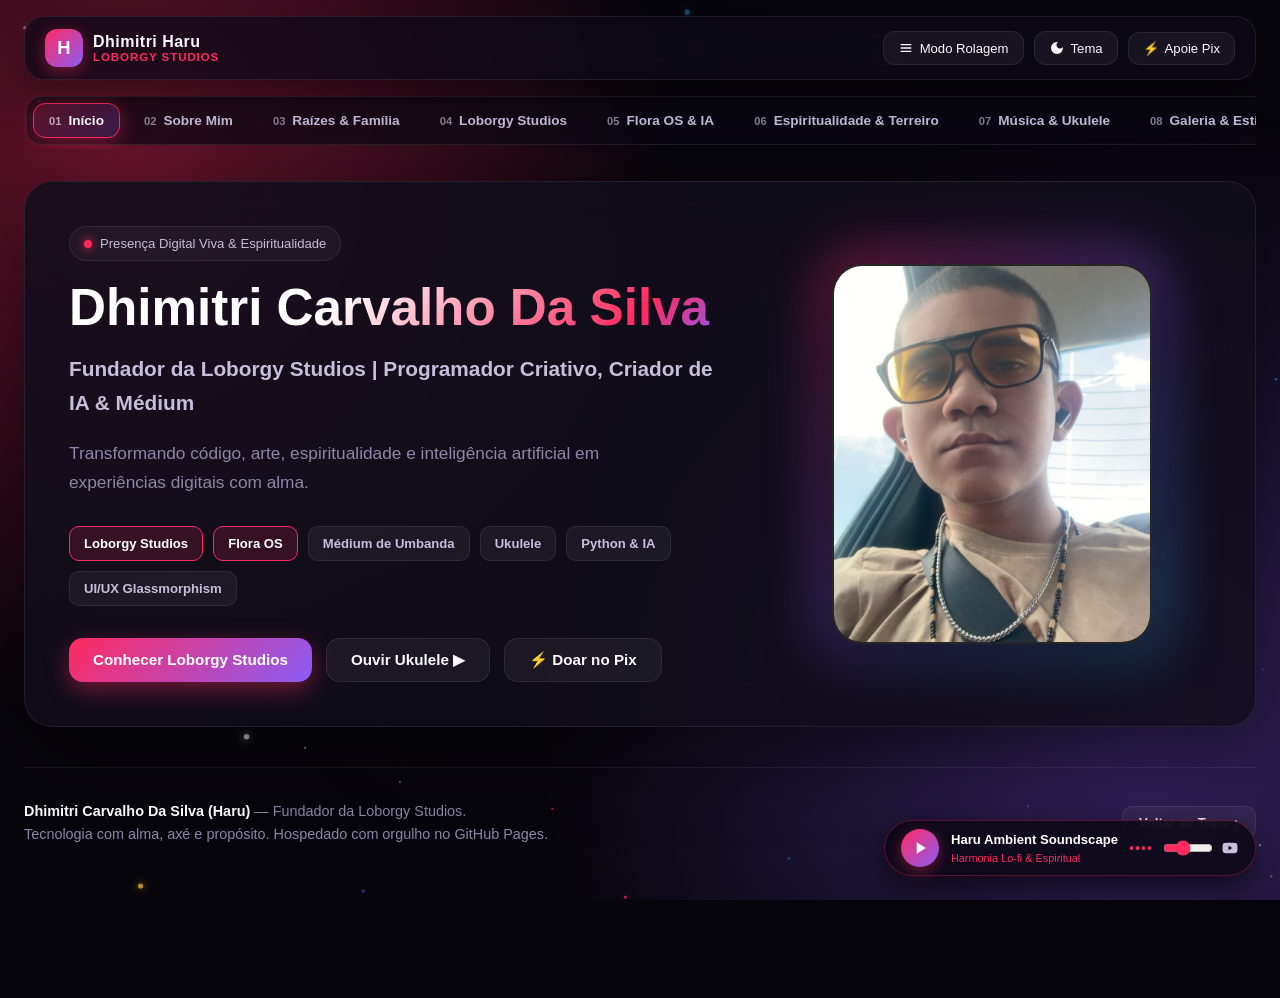
<file: index.html>
<!DOCTYPE html>
<html lang="pt-BR">
<head>
  <meta charset="UTF-8" />
  <meta name="viewport" content="width=device-width, initial-scale=1.0, viewport-fit=cover" />
  <title>Dhimitri Carvalho Da Silva (Haru) | Loborgy Studios & Portfólio</title>
  <meta name="description" content="Portfólio oficial de Dhimitri Carvalho Da Silva (Haru / Dhimitri002): Fundador da Loborgy Studios, criador do Flora OS, programador criativo, médium de Umbanda e músico de ukulele." />
  
  <!-- Open Graph / Redes Sociais -->
  <meta property="og:title" content="Dhimitri Carvalho Da Silva (Haru) | Loborgy Studios" />
  <meta property="og:description" content="Ecossistema autoral unindo código, inteligência artificial, mediunidade, música e ancestralidade." />
  <meta property="og:type" content="website" />
  <meta property="og:image" content="perfil/AD76CB4E-C351-42B3-9CD5-72861AC681C4.jpg" />
  <meta property="og:url" content="https://dhimitri002.github.io/Portifolio" />
  <meta name="twitter:card" content="summary_large_image" />
  <meta name="theme-color" content="#07050c" />
  
  <link rel="icon" type="image/png" href="images/app.svg" />
  
  <!-- Estilos -->
  <link rel="stylesheet" href="css/main.css" />
  <link rel="stylesheet" href="css/themes.css" />
  <link rel="stylesheet" href="css/animations.css" />
  <link rel="stylesheet" href="css/responsive.css" />
</head>
<body class="theme-ruby mode-tabs" data-theme="ruby">
  <!-- Canvas de Fundo com Partículas Cósmicas Interativas -->
  <canvas id="cosmicCanvas"></canvas>
  <div class="ambient-gradient-mesh" aria-hidden="true"></div>

  <div class="page-shell">
    <!-- Topbar com Identidade, Modo de Visualização e Alternador de Tema -->
    <header class="topbar" id="topbar" aria-label="Navegação Superior">
      <div class="brand-panel">
        <button class="brand-logo" id="brandLogoBtn" aria-label="Voltar ao início">
          <span class="brand-mark">H</span>
          <div class="brand-info">
            <span class="brand-name">Dhimitri Haru</span>
            <span class="brand-sub">Loborgy Studios</span>
          </div>
        </button>
      </div>

      <div class="topbar-actions">
        <button class="action-pill-btn" id="viewModeToggle" title="Alternar entre Modo Abas Rápidas e Modo Página Contínua">
          <svg viewBox="0 0 24 24" width="16" height="16"><path fill="currentColor" d="M4 6h16v2H4V6zm0 5h16v2H4v-2zm0 5h16v2H4v-2z"/></svg>
          <span>Modo Rolagem</span>
        </button>

        <button class="action-pill-btn" id="themeToggle" title="Alternar Tema de Cores (Ruby / Esmeralda / Anime)">
          <svg viewBox="0 0 24 24" width="16" height="16"><path fill="currentColor" d="M12 3a9 9 0 109 9c0-.46-.04-.92-.1-1.36a5.389 5.389 0 01-4.4 2.26 5.403 5.403 0 01-3.14-9.8c-.44-.06-.9-.1-1.36-.1z"/></svg>
          <span>Tema</span>
        </button>

        <button class="action-pill-btn" id="headerPixBtn" onclick="activateTab('contact')" title="Apoiar com Pix">
          <span style="color: var(--primary)">⚡</span>
          <span>Apoie Pix</span>
        </button>
      </div>
    </header>

    <!-- Barra de 10 Abas de Navegação -->
    <nav class="tabs-navigation-wrapper" aria-label="Navegação em 10 Módulos">
      <ul class="tab-nav-list" id="tabNavList">
        <li><button class="tab-nav-btn active" data-tab="hero"><span class="tab-num">01</span> Início</button></li>
        <li><button class="tab-nav-btn" data-tab="bio"><span class="tab-num">02</span> Sobre Mim</button></li>
        <li><button class="tab-nav-btn" data-tab="family"><span class="tab-num">03</span> Raízes & Família</button></li>
        <li><button class="tab-nav-btn" data-tab="studio"><span class="tab-num">04</span> Loborgy Studios</button></li>
        <li><button class="tab-nav-btn" data-tab="flora"><span class="tab-num">05</span> Flora OS & IA</button></li>
        <li><button class="tab-nav-btn" data-tab="spirituality"><span class="tab-num">06</span> Espiritualidade & Terreiro</button></li>
        <li><button class="tab-nav-btn" data-tab="music"><span class="tab-num">07</span> Música & Ukulele</button></li>
        <li><button class="tab-nav-btn" data-tab="gallery"><span class="tab-num">08</span> Galeria & Estilo</button></li>
        <li><button class="tab-nav-btn" data-tab="projects"><span class="tab-num">09</span> Projetos Tech</button></li>
        <li><button class="tab-nav-btn" data-tab="contact"><span class="tab-num">10</span> Apoie & Contato</button></li>
      </ul>
    </nav>

    <!-- CONTEÚDO PRINCIPAL (10 SEÇÕES) -->
    <main id="mainContent">

      <!-- 01. INÍCIO (HERO) -->
      <section class="tab-section" id="hero">
        <div class="hero-grid">
          <div class="hero-copy">
            <div class="eyebrow-box">
              <span class="pulsing-dot"></span>
              <span>Presença Digital Viva & Espiritualidade</span>
            </div>
            <h1 class="hero-title" id="heroName">Dhimitri Carvalho Da Silva</h1>
            <h2 class="hero-role" id="heroRole">Fundador da Loborgy Studios | Programador Criativo, Criador de IA & Médium</h2>
            <p class="hero-text" id="heroTagline">Transformando código, arte, espiritualidade e inteligência artificial em experiências digitais com alma.</p>

            <div class="hero-badges-wrap">
              <span class="tech-badge highlight">Loborgy Studios</span>
              <span class="tech-badge highlight">Flora OS</span>
              <span class="tech-badge">Médium de Umbanda</span>
              <span class="tech-badge">Ukulele</span>
              <span class="tech-badge">Python & IA</span>
              <span class="tech-badge">UI/UX Glassmorphism</span>
            </div>

            <div class="hero-ctas">
              <button class="button button-primary" onclick="activateTab('studio')">Conhecer Loborgy Studios</button>
              <button class="button button-ghost" onclick="activateTab('music')">Ouvir Ukulele ▶</button>
              <button class="button button-ghost" onclick="activateTab('contact')">⚡ Doar no Pix</button>
            </div>
          </div>

          <div class="hero-visual">
            <div class="avatar-halo-wrap">
              <div class="avatar-card-inner">
                <img id="heroAvatarImg" src="perfil/AD76CB4E-C351-42B3-9CD5-72861AC681C4.jpg" alt="Dhimitri Carvalho Da Silva com óculos aviador e guias sagradas" />
              </div>
              <div class="avatar-floating-badge">
                <div class="stat-item">
                  <strong>7+</strong>
                  <span>Anos Código</span>
                </div>
                <div class="stat-item">
                  <strong>Loborgy</strong>
                  <span>Estúdio Solo</span>
                </div>
                <div class="stat-item">
                  <strong>Axé</strong>
                  <span>Espiritual</span>
                </div>
              </div>
            </div>
          </div>
        </div>
      </section>

      <!-- 02. SOBRE MIM & BIOGRAFIA -->
      <section class="tab-section hidden-tab" id="bio">
        <div class="section-head">
          <span class="section-badge">02</span>
          <h2 class="section-title">Sobre Mim</h2>
        </div>
        <p class="section-subtitle">A união entre lógica, sensibilidade, arte e independência pessoal.</p>

        <div class="bio-layout">
          <div class="bio-content">
            <div id="bioParagraphs"></div>

            <div class="status-callout-card">
              <h4>Independência & Foco no Futuro</h4>
              <p id="relationshipBadge">Solteiro e focado 100% no meu crescimento, na minha arte e na minha empresa.</p>
            </div>
          </div>

          <div class="bio-side-cards">
            <article class="info-box">
              <h3>Visão Criativa</h3>
              <p>Não construo apenas telas ou scripts; crio atmosferas que parecem respirar e contar histórias autênticas.</p>
            </article>
            <article class="info-box">
              <h3>Ética & Sensibilidade</h3>
              <p>A sabedoria do terreiro e a empatia humana guiam minhas escolhas técnicas e profissionais todos os dias.</p>
            </article>
            <article class="info-box">
              <h3>Ambiyção Inabalável</h3>
              <p>Construir a Loborgy Studios sozinho agora é apenas o primeiro degrau para o futuro que já estou materializando.</p>
            </article>
          </div>
        </div>
      </section>

      <!-- 03. RAÍZES & FAMÍLIA -->
      <section class="tab-section hidden-tab" id="family">
        <div class="section-head">
          <span class="section-badge">03</span>
          <h2 class="section-title">Raízes, Ancestralidade & Família</h2>
        </div>
        <p class="section-subtitle">A herança viva de criatividade, liderança cultural e maestria artesanal dos meus pais.</p>

        <div class="family-intro-banner">
          <p>Venho de uma família de artistas, realizadores e empreendedores com propósito. A literatura, o pensamento crítico e o cuidado artesanal correm nas minhas veias através de exemplos reais dentro da minha casa.</p>
        </div>

        <div class="family-cards-grid" id="familyCardsGrid"></div>
      </section>

      <!-- 04. LOBORGY STUDIOS -->
      <section class="tab-section hidden-tab" id="studio">
        <div class="section-head">
          <span class="section-badge">04</span>
          <h2 class="section-title">Loborgy Studios</h2>
        </div>
        <p class="section-subtitle">O estúdio independente fundado por Dhimitri Carvalho para forjar ecossistemas digitais com alma.</p>

        <div class="studio-manifesto">
          <h3>Um Estúdio Nascido da Vontade Pura de Criar</h3>
          <p class="studio-slogan-text">“Forjando Ecossistemas Digitais com Alma e Inteligência”</p>
          <p>A Loborgy Studios nasceu da certeza de que tecnologia e emoção podem coexistir. Estou construindo essa empresa sozinho, do zero, linha por linha, com o compromisso inabalável de crescer e liderar soluções inovadoras em IA, design sci-fi e automações de ponta.</p>
          <p>Aqui, cada produto é tratado como uma obra autoral, com identidade marcante e arquitetura robusta.</p>
        </div>

        <h3 style="color:#fff; margin-bottom: 20px; font-size: 1.3rem;">Pilares do Estúdio</h3>
        <div class="studio-pillars-grid" id="studioPillarsGrid"></div>
      </section>

      <!-- 05. FLORA OS & IA -->
      <section class="tab-section hidden-tab" id="flora">
        <div class="section-head">
          <span class="section-badge">05</span>
          <h2 class="section-title">Flora OS & Flora AI</h2>
        </div>
        <p class="section-subtitle">VTuber com inteligência viva, síntese de voz e interface futurista em desenvolvimento autoral.</p>

        <div class="flora-showcase-box">
          <div class="flora-info">
            <span class="flora-status-badge">Em Desenvolvimento Ativo</span>
            <h3>Flora: O Organismo Digital Vivo</h3>
            <p class="flora-desc" id="floraDescription">Flora é o projeto mais ambicioso da Loborgy Studios. Muito além de um simples chatbot, trata-se de uma entidade com personalidade generativa, síntese vocal com expressividade e uma interface de sistema operacional que transforma interações virtuais em experiências envolventes.</p>

            <div class="flora-highlights-box">
              <h4>Destaques de Arquitetura</h4>
              <ul id="floraHighlightsList"></ul>
            </div>

            <div style="margin-top: 24px; display: flex; gap: 12px; flex-wrap: wrap;">
              <a href="https://github.com/Dhimitri002/FloraAI" target="_blank" rel="noopener" class="button button-primary mini">Ver no GitHub ↗</a>
              <button class="button button-ghost mini" onclick="activateTab('studio')">Ver mais no estúdio</button>
            </div>
          </div>

          <div class="flora-visual-frame">
            <img src="images/pythonAI.jpeg" alt="Conceito Visual da Flora AI" />
          </div>
        </div>
      </section>

      <!-- 06. ESPIRITUALIDADE & TERREIRO -->
      <section class="tab-section hidden-tab" id="spirituality">
        <div class="section-head">
          <span class="section-badge">06</span>
          <h2 class="section-title">Espiritualidade, Terreiro & Ancestralidade</h2>
        </div>
        <p class="section-subtitle">A raiz que ancora minha alma, guia minha mediunidade e ilumina cada linha de código.</p>

        <div class="spirituality-layout">
          <div class="spirit-intro-card">
            <h3>A Força do Terreiro & da Mediunidade</h3>
            <p id="spiritualityIntro"></p>
            <p id="mediumshipDesc"></p>
            <p id="mediumshipAxe" style="font-weight: 600; color: var(--gold);"></p>
          </div>

          <h3 style="color:#fff; font-size: 1.3rem;">Princípios Espirituais na Vida e no Trabalho</h3>
          <div class="spirit-principles-grid" id="spiritualityPrinciples"></div>

          <h3 style="color:#fff; font-size: 1.3rem; margin-top: 10px;">Presença e Conexão Sagrada</h3>
          <div class="spirit-photos-grid" id="spiritualityPhotos"></div>
        </div>
      </section>

      <!-- 07. MÚSICA & UKULELE -->
      <section class="tab-section hidden-tab" id="music">
        <div class="section-head">
          <span class="section-badge">07</span>
          <h2 class="section-title">Música & Ukulele</h2>
        </div>
        <p class="section-subtitle">Harmonia, dedilhados e sensibilidade nas quatro cordas quando o código descansa.</p>

        <div class="music-intro-box">
          <p id="musicIntro"></p>
          <p id="musicPhilosophy" style="font-style: italic; color: #fff;"></p>
        </div>

        <h3 style="color:#fff; font-size: 1.3rem; margin-bottom: 20px;">Vídeos Gravados Tocando Ukulele</h3>
        <div class="ukulele-videos-grid" id="ukuleleVideosGrid"></div>
      </section>

      <!-- 08. GALERIA & ESTILO -->
      <section class="tab-section hidden-tab" id="gallery">
        <div class="section-head">
          <span class="section-badge">08</span>
          <h2 class="section-title">Galeria Pessoal & Estilo</h2>
        </div>
        <p class="section-subtitle">Registros reais de Haru: estilo com óculos aviador, guias espirituais e criações de UI.</p>

        <div class="gallery-controls">
          <button class="gallery-filter-btn active" data-cat="all">Todos</button>
          <button class="gallery-filter-btn" data-cat="Pessoal">Fotos Pessoais</button>
          <button class="gallery-filter-btn" data-cat="Espiritualidade">Espiritualidade</button>
          <button class="gallery-filter-btn" data-cat="Design & UI">Design & Interfaces</button>
        </div>

        <div class="gallery-grid" id="galleryGrid"></div>
      </section>

      <!-- 09. PROJETOS TECH -->
      <section class="tab-section hidden-tab" id="projects">
        <div class="section-head">
          <span class="section-badge">09</span>
          <h2 class="section-title">Projetos & Tecnologias</h2>
        </div>
        <p class="section-subtitle">Aplicações, bots inteligentes, protótipos de IA e designs autorais desenvolvidos por Dhimitri.</p>

        <div class="project-controls-bar">
          <input type="search" class="project-search-input" id="projectSearch" placeholder="Buscar por projeto, tecnologia ou tag..." aria-label="Buscar projetos" />
          <select class="project-status-select" id="projectStatusFilter" aria-label="Filtrar por status">
            <option value="all">Todos os Status</option>
            <option value="Concluído">Concluídos</option>
            <option value="Em andamento">Em andamento</option>
          </select>
        </div>

        <div class="projects-grid" id="projectsGrid"></div>

        <div style="margin-top: 50px;">
          <h3 style="color:#fff; font-size: 1.35rem; margin-bottom: 22px;">Nível de Habilidades Técnicas & Artísticas</h3>
          <div class="skills-grid" id="skillsGrid"></div>
        </div>
      </section>

      <!-- 10. APOIE COM PIX & CONTATO -->
      <section class="tab-section hidden-tab" id="contact">
        <div class="section-head">
          <span class="section-badge">10</span>
          <h2 class="section-title">Apoie com Pix & Conecte-se</h2>
        </div>
        <p class="section-subtitle">Fortaleça o crescimento independente da Loborgy Studios e envie uma mensagem diretamente para Dhimitri.</p>

        <div class="contact-layout">
          <div>
            <!-- Card Pix Destaque -->
            <div class="pix-highlight-card">
              <div class="pix-card-head">
                <span class="pix-badge">Chave Pix Oficial</span>
                <span style="font-size: 0.8rem; color: #fff;">Apoie o Dev</span>
              </div>
              <h3>Contribua com a Loborgy Studios</h3>
              <p>Se você valoriza meu trabalho, quer me dar uma força para adquirir novos equipamentos ou apoiar o desenvolvimento do Flora OS, qualquer contribuição via Pix é recebida com enorme gratidão e axé!</p>

              <div class="pix-key-box">
                <code id="pixKeyDisplay">dhimitricarvalho10@gmail.com</code>
                <button class="button button-primary mini" id="copyPixBtn">
                  <svg viewBox="0 0 24 24" width="16" height="16"><path fill="currentColor" d="M16 1H4c-1.1 0-2 .9-2 2v14h2V3h12V1zm3 4H8c-1.1 0-2 .9-2 2v14c0 1.1.9 2 2 2h11c1.1 0 2-.9 2-2V7c0-1.1-.9-2-2-2zm0 16H8V7h11v14z"/></svg>
                  <span>Copiar Chave Pix</span>
                </button>
              </div>

              <div class="pix-actions-row">
                <button class="button button-ghost mini" id="viewQrCodeBtn">
                  <span>Visualizar QR Code Pix</span>
                </button>
                <a href="mailto:dhimitricarvalho10@gmail.com?subject=Colabora%C3%A7%C3%A3o%20Loborgy%20Studios" class="button button-ghost mini">
                  <span>Enviar Comprovante / Parceria</span>
                </a>
              </div>
            </div>

            <!-- Redes Sociais -->
            <h4 style="color: #fff; margin-bottom: 14px; font-size: 1.1rem;">Canais Diretos</h4>
            <div class="socials-list" id="socialsList"></div>
          </div>

          <!-- Formulário de Contato -->
          <div class="contact-form-box">
            <h3>Enviar Mensagem</h3>
            <p>Quer conversar sobre IA, desenvolvimento, parcerias ou espiritualidade? Mande uma mensagem abaixo:</p>

            <form id="contactForm">
              <div class="form-group">
                <label for="nameInput">Seu Nome / Empresa</label>
                <input type="text" id="nameInput" required placeholder="Como podemos te chamar?" />
              </div>
              <div class="form-group">
                <label for="emailInput">Seu Email</label>
                <input type="email" id="emailInput" required placeholder="seuemail@exemplo.com" />
              </div>
              <div class="form-group">
                <label for="messageInput">Mensagem</label>
                <textarea id="messageInput" rows="5" required placeholder="Conte sobre sua ideia, proposta ou palavra de incentivo..."></textarea>
              </div>
              <button type="submit" class="button button-primary" style="width: 100%;">
                <span>Enviar Mensagem Agora</span>
                <span>↗</span>
              </button>
            </form>
          </div>
        </div>
      </section>

    </main>

    <!-- Rodapé -->
    <footer class="site-footer">
      <div class="footer-credits">
        <p><strong>Dhimitri Carvalho Da Silva (Haru)</strong> — Fundador da Loborgy Studios.</p>
        <p>Tecnologia com alma, axé e propósito. Hospedado com orgulho no GitHub Pages.</p>
      </div>
      <button class="button button-ghost mini" id="backToTop">Voltar ao Topo ↑</button>
    </footer>
  </div>

  <!-- Container para Notificações Toast -->
  <div class="toast-container" id="toastContainer" aria-live="polite"></div>

  <!-- Scripts Modulares -->
  <script src="js/data.js"></script>
  <script src="js/particles.js"></script>
  <script src="js/musicPlayer.js"></script>
  <script src="js/videoPlayer.js"></script>
  <script src="js/pix.js"></script>
  <script src="js/app.js"></script>
</body>
</html>
</file>
<file: css/main.css>
/* =========================================================
   HARU NEXUS — Dhimitri Carvalho Da Silva Portfolio
   Design Futurista, Cyber-Espiritual & Glassmorphism
   100% Compatível com GitHub Pages
========================================================= */

* {
  box-sizing: border-box;
  margin: 0;
  padding: 0;
}

html {
  scroll-behavior: smooth;
  font-size: 16px;
}

body {
  font-family: 'Inter', -apple-system, BlinkMacSystemFont, "Segoe UI", Roboto, sans-serif;
  background-color: var(--bg);
  color: var(--text);
  min-height: 100vh;
  overflow-x: hidden;
  position: relative;
  line-height: 1.6;
  transition: background-color 0.4s ease, color 0.4s ease;
}

/* Background Canvas & Ambient Overlay */
#cosmicCanvas {
  position: fixed;
  top: 0;
  left: 0;
  width: 100vw;
  height: 100vh;
  z-index: 0;
  pointer-events: none;
  opacity: 0.85;
}

.ambient-gradient-mesh {
  position: fixed;
  inset: 0;
  background: 
    radial-gradient(circle at 10% 20%, var(--primary-glow) 0%, transparent 40%),
    radial-gradient(circle at 90% 80%, var(--accent-glow) 0%, transparent 45%),
    radial-gradient(circle at 50% 50%, rgba(255,255,255,0.01) 0%, transparent 70%);
  pointer-events: none;
  z-index: 0;
}

.page-shell {
  position: relative;
  z-index: 1;
  max-width: 1320px;
  margin: 0 auto;
  padding: 0 24px 120px;
}

/* =========================================================
   TOPBAR & HEADER
========================================================= */
.topbar {
  position: sticky;
  top: 16px;
  z-index: 50;
  display: flex;
  align-items: center;
  justify-content: space-between;
  padding: 12px 20px;
  background: rgba(14, 10, 24, 0.75);
  backdrop-filter: blur(20px);
  -webkit-backdrop-filter: blur(20px);
  border: 1px solid var(--border);
  border-radius: 20px;
  box-shadow: 0 16px 40px rgba(0,0,0,0.4);
  margin-bottom: 28px;
  transition: border-color 0.3s ease;
}

.topbar:hover {
  border-color: var(--border-glow);
}

.brand-panel {
  display: flex;
  align-items: center;
  gap: 12px;
}

.brand-logo {
  display: flex;
  align-items: center;
  gap: 10px;
  background: none;
  border: none;
  color: var(--text);
  cursor: pointer;
}

.brand-mark {
  width: 38px;
  height: 38px;
  border-radius: 12px;
  background: linear-gradient(135deg, var(--primary), var(--accent));
  display: flex;
  align-items: center;
  justify-content: center;
  font-weight: 800;
  font-size: 1.15rem;
  color: #fff;
  box-shadow: 0 4px 15px var(--primary-glow);
}

.brand-info {
  display: flex;
  flex-direction: column;
  text-align: left;
}

.brand-name {
  font-weight: 700;
  font-size: 1rem;
  letter-spacing: 0.03em;
}

.brand-sub {
  font-size: 0.72rem;
  color: var(--primary);
  font-weight: 600;
  text-transform: uppercase;
  letter-spacing: 0.08em;
}

.topbar-actions {
  display: flex;
  align-items: center;
  gap: 10px;
}

.action-pill-btn {
  display: inline-flex;
  align-items: center;
  gap: 6px;
  padding: 8px 14px;
  border-radius: 12px;
  background: rgba(255, 255, 255, 0.05);
  border: 1px solid var(--border);
  color: var(--text);
  font-size: 0.82rem;
  font-weight: 500;
  cursor: pointer;
  transition: all 0.25s ease;
}

.action-pill-btn:hover {
  background: rgba(255, 255, 255, 0.12);
  border-color: var(--primary);
  transform: translateY(-1px);
}

/* =========================================================
   BARRA DE ABAS (10 SEÇÕES)
========================================================= */
.tabs-navigation-wrapper {
  position: sticky;
  top: 86px;
  z-index: 45;
  margin-bottom: 32px;
  overflow-x: auto;
  scrollbar-width: none;
  -ms-overflow-style: none;
  padding: 4px 2px;
}

.tabs-navigation-wrapper::-webkit-scrollbar {
  display: none;
}

.tab-nav-list {
  display: flex;
  gap: 8px;
  list-style: none;
  width: max-content;
  background: rgba(12, 9, 20, 0.7);
  backdrop-filter: blur(16px);
  padding: 6px;
  border-radius: 16px;
  border: 1px solid var(--border);
}

.tab-nav-btn {
  display: inline-flex;
  align-items: center;
  gap: 7px;
  padding: 9px 15px;
  border-radius: 12px;
  background: transparent;
  border: 1px solid transparent;
  color: var(--text-dim);
  font-size: 0.85rem;
  font-weight: 600;
  cursor: pointer;
  white-space: nowrap;
  transition: all 0.25s ease;
}

.tab-nav-btn:hover {
  color: #fff;
  background: rgba(255, 255, 255, 0.06);
}

.tab-nav-btn.active {
  color: #fff;
  background: linear-gradient(135deg, rgba(255, 42, 95, 0.28), rgba(139, 92, 246, 0.22));
  border-color: var(--primary);
  box-shadow: 0 4px 20px var(--primary-glow);
}

.tab-num {
  font-size: 0.7rem;
  opacity: 0.65;
  font-weight: 700;
}

/* =========================================================
   SEÇÕES E PAINÉIS
========================================================= */
.tab-section {
  position: relative;
  background: var(--surface);
  border: 1px solid var(--border);
  border-radius: 28px;
  padding: 44px;
  margin-bottom: 40px;
  box-shadow: var(--shadow);
  backdrop-filter: blur(24px);
  -webkit-backdrop-filter: blur(24px);
  transition: border-color 0.3s ease;
}

.tab-section:hover {
  border-color: rgba(255, 255, 255, 0.14);
}

body.mode-tabs .tab-section.hidden-tab {
  display: none !important;
}

.section-head {
  display: flex;
  align-items: baseline;
  gap: 16px;
  margin-bottom: 32px;
  border-bottom: 1px solid var(--border);
  padding-bottom: 18px;
}

.section-badge {
  font-size: 0.85rem;
  font-weight: 800;
  color: var(--primary);
  background: rgba(255, 42, 95, 0.12);
  padding: 4px 10px;
  border-radius: 8px;
  border: 1px solid rgba(255, 42, 95, 0.25);
}

.section-title {
  font-size: 2rem;
  font-weight: 800;
  letter-spacing: -0.02em;
}

.section-subtitle {
  font-size: 1.05rem;
  color: var(--muted);
  margin-top: -18px;
  margin-bottom: 28px;
}

/* =========================================================
   01. HERO SECTION
========================================================= */
.hero-grid {
  display: grid;
  grid-template-columns: 1.2fr 0.8fr;
  gap: 48px;
  align-items: center;
}

.hero-copy .eyebrow-box {
  display: inline-flex;
  align-items: center;
  gap: 8px;
  padding: 6px 14px;
  border-radius: 999px;
  background: rgba(255, 255, 255, 0.04);
  border: 1px solid var(--border);
  font-size: 0.82rem;
  color: var(--text-dim);
  margin-bottom: 18px;
}

.pulsing-dot {
  width: 8px;
  height: 8px;
  border-radius: 50%;
  background: var(--primary);
  box-shadow: 0 0 10px var(--primary);
}

.hero-title {
  font-size: 3.2rem;
  font-weight: 900;
  line-height: 1.12;
  margin-bottom: 16px;
  background: linear-gradient(135deg, #ffffff 40%, var(--primary) 85%, var(--accent) 100%);
  -webkit-background-clip: text;
  -webkit-text-fill-color: transparent;
}

.hero-role {
  font-size: 1.3rem;
  font-weight: 600;
  color: var(--text-dim);
  margin-bottom: 20px;
}

.hero-text {
  font-size: 1.08rem;
  color: var(--muted);
  line-height: 1.7;
  margin-bottom: 28px;
  max-width: 620px;
}

.hero-badges-wrap {
  display: flex;
  flex-wrap: wrap;
  gap: 10px;
  margin-bottom: 32px;
}

.tech-badge {
  display: inline-flex;
  align-items: center;
  gap: 6px;
  padding: 6px 14px;
  border-radius: 10px;
  background: rgba(255, 255, 255, 0.05);
  border: 1px solid var(--border);
  font-size: 0.82rem;
  font-weight: 600;
  color: var(--text-dim);
}

.tech-badge.highlight {
  border-color: var(--primary);
  color: #fff;
  background: rgba(255, 42, 95, 0.15);
}

.hero-ctas {
  display: flex;
  flex-wrap: wrap;
  gap: 14px;
}

/* Botões Modernos */
.button {
  display: inline-flex;
  align-items: center;
  justify-content: center;
  gap: 8px;
  padding: 12px 24px;
  border-radius: 14px;
  font-weight: 600;
  font-size: 0.95rem;
  text-decoration: none;
  cursor: pointer;
  transition: all 0.28s cubic-bezier(0.16, 1, 0.3, 1);
  border: none;
}

.button-primary {
  background: linear-gradient(135deg, var(--primary), var(--accent));
  color: #ffffff;
  box-shadow: 0 8px 24px var(--primary-glow);
}

.button-primary:hover {
  transform: translateY(-2px);
  box-shadow: 0 12px 32px var(--primary-glow);
}

.button-ghost {
  background: rgba(255, 255, 255, 0.05);
  border: 1px solid var(--border);
  color: var(--text);
}

.button-ghost:hover {
  background: rgba(255, 255, 255, 0.1);
  border-color: rgba(255, 255, 255, 0.25);
  transform: translateY(-2px);
}

.button.mini {
  padding: 8px 16px;
  font-size: 0.82rem;
  border-radius: 10px;
}

/* Hero Visual & Avatar Frame */
.hero-visual {
  position: relative;
  display: flex;
  justify-content: center;
  align-items: center;
}

.avatar-halo-wrap {
  position: relative;
  width: 320px;
  height: 380px;
  display: flex;
  align-items: center;
  justify-content: center;
}

.avatar-halo-wrap::before {
  content: '';
  position: absolute;
  inset: -12px;
  border-radius: 36px;
  background: linear-gradient(135deg, var(--primary), var(--accent), var(--secondary));
  opacity: 0.45;
  filter: blur(28px);
  z-index: 0;
}

.avatar-card-inner {
  position: relative;
  z-index: 1;
  width: 100%;
  height: 100%;
  border-radius: 30px;
  overflow: hidden;
  border: 2px solid rgba(255, 255, 255, 0.15);
  box-shadow: 0 20px 60px rgba(0,0,0,0.6);
  background: #000;
}

.avatar-card-inner img {
  width: 100%;
  height: 100%;
  object-fit: cover;
  transition: transform 0.6s ease;
}

.avatar-card-inner:hover img {
  transform: scale(1.04);
}

.avatar-floating-badge {
  position: absolute;
  bottom: 16px;
  left: 16px;
  right: 16px;
  padding: 10px 16px;
  background: rgba(10, 8, 18, 0.82);
  backdrop-filter: blur(14px);
  border: 1px solid var(--border);
  border-radius: 16px;
  display: flex;
  justify-content: space-around;
  text-align: center;
}

.stat-item strong {
  display: block;
  font-size: 1.15rem;
  color: var(--primary);
}

.stat-item span {
  font-size: 0.72rem;
  color: var(--muted);
  text-transform: uppercase;
  letter-spacing: 0.05em;
}

/* =========================================================
   02. SOBRE MIM & BIOGRAFIA
========================================================= */
.bio-layout {
  display: grid;
  grid-template-columns: 1.3fr 0.7fr;
  gap: 36px;
}

.bio-content {
  display: flex;
  flex-direction: column;
  gap: 18px;
}

.bio-text {
  font-size: 1.05rem;
  color: var(--text-dim);
  line-height: 1.8;
}

.status-callout-card {
  padding: 24px;
  border-radius: 20px;
  background: rgba(255, 42, 95, 0.08);
  border: 1px solid rgba(255, 42, 95, 0.25);
  margin-top: 10px;
}

.status-callout-card h4 {
  color: var(--primary);
  margin-bottom: 8px;
  font-size: 1.05rem;
}

.status-callout-card p {
  color: var(--text);
  font-size: 0.95rem;
}

.bio-side-cards {
  display: flex;
  flex-direction: column;
  gap: 20px;
}

.info-box {
  padding: 24px;
  border-radius: 20px;
  background: var(--surface-strong);
  border: 1px solid var(--border);
  transition: transform 0.25s ease, border-color 0.25s ease;
}

.info-box:hover {
  transform: translateY(-2px);
  border-color: var(--border-glow);
}

.info-box h3 {
  font-size: 1.15rem;
  margin-bottom: 10px;
  color: #fff;
}

.info-box p {
  color: var(--muted);
  font-size: 0.92rem;
  line-height: 1.6;
}

/* =========================================================
   03. RAÍZES & FAMÍLIA (REVISTA AORTA & WILA ATELIÊ)
========================================================= */
.family-intro-banner {
  padding: 24px 30px;
  border-radius: 20px;
  background: linear-gradient(135deg, rgba(245, 158, 11, 0.1), rgba(139, 92, 246, 0.08));
  border: 1px solid rgba(245, 158, 11, 0.25);
  margin-bottom: 32px;
}

.family-intro-banner p {
  font-size: 1.05rem;
  color: var(--text);
}

.family-cards-grid {
  display: grid;
  grid-template-columns: 1fr 1fr;
  gap: 32px;
}

.family-card {
  background: var(--surface-strong);
  border: 1px solid var(--border);
  border-radius: 24px;
  padding: 32px;
  display: flex;
  flex-direction: column;
  position: relative;
  transition: all 0.3s ease;
}

.family-card:hover {
  transform: translateY(-4px);
  border-color: var(--border-glow);
  box-shadow: 0 16px 40px rgba(0,0,0,0.5);
}

.family-card__header {
  display: flex;
  align-items: center;
  justify-content: space-between;
  margin-bottom: 16px;
}

.family-relation-badge {
  padding: 4px 12px;
  border-radius: 8px;
  background: rgba(255, 42, 95, 0.18);
  color: var(--primary);
  font-weight: 700;
  font-size: 0.8rem;
  text-transform: uppercase;
}

.family-tag {
  font-size: 0.78rem;
  color: var(--gold);
  font-weight: 600;
}

.family-name {
  font-size: 1.45rem;
  font-weight: 800;
  color: #fff;
  margin-bottom: 4px;
}

.family-title {
  font-size: 1.05rem;
  color: var(--accent);
  margin-bottom: 16px;
  font-weight: 600;
}

.family-bio {
  color: var(--text-dim);
  font-size: 0.95rem;
  line-height: 1.7;
  margin-bottom: 20px;
}

.family-achievements h5 {
  font-size: 0.88rem;
  color: #fff;
  margin-bottom: 8px;
  text-transform: uppercase;
  letter-spacing: 0.05em;
}

.family-achievements ul {
  list-style: none;
  margin-bottom: 24px;
}

.family-achievements li {
  position: relative;
  padding-left: 18px;
  font-size: 0.88rem;
  color: var(--muted);
  margin-bottom: 6px;
}

.family-achievements li::before {
  content: '◆';
  position: absolute;
  left: 0;
  color: var(--primary);
  font-size: 0.7rem;
  top: 1px;
}

.family-quote {
  margin-top: auto;
  padding: 16px 20px;
  border-left: 3px solid var(--primary);
  background: rgba(255, 255, 255, 0.03);
  border-radius: 0 14px 14px 0;
  font-style: italic;
  color: #eee;
  font-size: 0.9rem;
}

/* =========================================================
   04. LOBORGY STUDIOS
========================================================= */
.studio-manifesto {
  background: linear-gradient(135deg, rgba(139, 92, 246, 0.12), rgba(255, 42, 95, 0.08));
  border: 1px solid var(--border);
  border-radius: 24px;
  padding: 36px;
  margin-bottom: 36px;
}

.studio-manifesto h3 {
  font-size: 1.7rem;
  color: #fff;
  margin-bottom: 12px;
}

.studio-slogan-text {
  font-size: 1.15rem;
  color: var(--primary);
  font-weight: 600;
  margin-bottom: 16px;
}

.studio-manifesto p {
  color: var(--text-dim);
  font-size: 1.02rem;
  line-height: 1.8;
  margin-bottom: 14px;
}

.studio-pillars-grid {
  display: grid;
  grid-template-columns: repeat(auto-fit, minmax(250px, 1fr));
  gap: 20px;
}

.studio-pillar-card {
  background: var(--surface-strong);
  border: 1px solid var(--border);
  border-radius: 20px;
  padding: 26px;
  transition: all 0.28s ease;
}

.studio-pillar-card:hover {
  transform: translateY(-3px);
  border-color: var(--accent);
}

.pillar-icon-box {
  width: 32px;
  height: 32px;
  border-radius: 10px;
  background: rgba(139, 92, 246, 0.18);
  display: flex;
  align-items: center;
  justify-content: center;
  margin-bottom: 14px;
}

.pillar-bullet {
  width: 10px;
  height: 10px;
  border-radius: 50%;
  background: var(--accent);
}

.studio-pillar-card h4 {
  font-size: 1.1rem;
  color: #fff;
  margin-bottom: 10px;
}

.studio-pillar-card p {
  font-size: 0.9rem;
  color: var(--muted);
  line-height: 1.6;
}

/* =========================================================
   05. FLORA OS & IA
========================================================= */
.flora-showcase-box {
  display: grid;
  grid-template-columns: 1.1fr 0.9fr;
  gap: 36px;
  background: var(--surface-strong);
  border: 1px solid var(--border);
  border-radius: 24px;
  padding: 36px;
  align-items: center;
}

.flora-info h3 {
  font-size: 2rem;
  color: #fff;
  margin-bottom: 8px;
}

.flora-status-badge {
  display: inline-block;
  padding: 4px 12px;
  border-radius: 8px;
  background: rgba(16, 185, 129, 0.18);
  color: #10b981;
  font-size: 0.8rem;
  font-weight: 700;
  margin-bottom: 18px;
}

.flora-desc {
  font-size: 1.02rem;
  color: var(--text-dim);
  line-height: 1.7;
  margin-bottom: 24px;
}

.flora-highlights-box h4 {
  font-size: 0.95rem;
  color: #fff;
  margin-bottom: 12px;
  text-transform: uppercase;
  letter-spacing: 0.05em;
}

.flora-highlights-box ul {
  list-style: none;
}

.flora-highlights-box li {
  position: relative;
  padding-left: 20px;
  color: var(--muted);
  font-size: 0.92rem;
  margin-bottom: 10px;
}

.flora-highlights-box li::before {
  content: '✦';
  position: absolute;
  left: 0;
  color: var(--primary);
}

.flora-visual-frame {
  position: relative;
  border-radius: 20px;
  overflow: hidden;
  border: 1px solid var(--border);
  box-shadow: 0 16px 40px rgba(0,0,0,0.5);
}

.flora-visual-frame img {
  width: 100%;
  display: block;
}

/* =========================================================
   06. ESPIRITUALIDADE & TERREIRO
========================================================= */
.spirituality-layout {
  display: flex;
  flex-direction: column;
  gap: 32px;
}

.spirit-intro-card {
  background: linear-gradient(135deg, rgba(16, 185, 129, 0.1), rgba(245, 158, 11, 0.08));
  border: 1px solid rgba(16, 185, 129, 0.25);
  border-radius: 24px;
  padding: 32px;
}

.spirit-intro-card h3 {
  font-size: 1.6rem;
  color: #fff;
  margin-bottom: 14px;
}

.spirit-intro-card p {
  font-size: 1.05rem;
  color: var(--text-dim);
  line-height: 1.8;
  margin-bottom: 14px;
}

.spirit-principles-grid {
  display: grid;
  grid-template-columns: repeat(3, 1fr);
  gap: 20px;
}

.spirit-principle-card {
  background: var(--surface-strong);
  border: 1px solid var(--border);
  border-radius: 20px;
  padding: 24px;
  transition: all 0.25s ease;
}

.spirit-principle-card:hover {
  transform: translateY(-3px);
  border-color: var(--gold);
}

.spirit-principle-card h4 {
  color: var(--gold);
  font-size: 1.1rem;
  margin-bottom: 10px;
}

.spirit-principle-card p {
  color: var(--muted);
  font-size: 0.92rem;
  line-height: 1.6;
}

.spirit-photos-grid {
  display: grid;
  grid-template-columns: 1fr 1fr;
  gap: 24px;
}

.spirit-photo-card {
  background: var(--surface-strong);
  border: 1px solid var(--border);
  border-radius: 20px;
  overflow: hidden;
  cursor: pointer;
  transition: all 0.3s ease;
}

.spirit-photo-card:hover {
  transform: translateY(-4px);
  border-color: var(--border-glow);
}

.spirit-photo-frame {
  position: relative;
  height: 380px;
  overflow: hidden;
}

.spirit-photo-frame img {
  width: 100%;
  height: 100%;
  object-fit: cover;
  transition: transform 0.5s ease;
}

.spirit-photo-card:hover .spirit-photo-frame img {
  transform: scale(1.05);
}

.spirit-photo-overlay {
  position: absolute;
  inset: 0;
  background: rgba(0,0,0,0.4);
  opacity: 0;
  display: flex;
  align-items: center;
  justify-content: center;
  transition: opacity 0.3s ease;
}

.spirit-photo-card:hover .spirit-photo-overlay {
  opacity: 1;
}

.zoom-icon {
  background: rgba(10, 8, 18, 0.85);
  padding: 8px 16px;
  border-radius: 12px;
  font-size: 0.85rem;
  font-weight: 600;
  color: #fff;
  border: 1px solid var(--border);
}

.spirit-photo-caption {
  padding: 16px 20px;
  font-size: 0.92rem;
  color: var(--text-dim);
  background: rgba(0,0,0,0.2);
}

/* =========================================================
   07. MÚSICA & UKULELE
========================================================= */
.music-intro-box {
  background: linear-gradient(135deg, rgba(255, 42, 95, 0.08), rgba(139, 92, 246, 0.12));
  border: 1px solid var(--border);
  border-radius: 24px;
  padding: 32px;
  margin-bottom: 32px;
}

.music-intro-box p {
  font-size: 1.05rem;
  color: var(--text-dim);
  line-height: 1.8;
  margin-bottom: 12px;
}

.ukulele-videos-grid {
  display: grid;
  grid-template-columns: 1fr 1fr;
  gap: 28px;
}

.ukulele-video-card {
  background: var(--surface-strong);
  border: 1px solid var(--border);
  border-radius: 20px;
  overflow: hidden;
  cursor: pointer;
  transition: all 0.3s ease;
}

.ukulele-video-card:hover {
  transform: translateY(-4px);
  border-color: var(--primary);
  box-shadow: 0 16px 40px var(--primary-glow);
}

.video-thumbnail-placeholder {
  position: relative;
  height: 260px;
  background: #000;
  display: flex;
  align-items: center;
  justify-content: center;
  overflow: hidden;
}

.video-thumbnail-placeholder video {
  width: 100%;
  height: 100%;
  object-fit: cover;
  opacity: 0.85;
}

.video-play-badge {
  position: absolute;
  width: 60px;
  height: 60px;
  border-radius: 50%;
  background: var(--primary);
  color: #fff;
  display: flex;
  align-items: center;
  justify-content: center;
  box-shadow: 0 0 25px var(--primary);
  transition: transform 0.25s ease;
}

.ukulele-video-card:hover .video-play-badge {
  transform: scale(1.15);
}

.video-tag {
  position: absolute;
  top: 14px;
  right: 14px;
  padding: 4px 10px;
  border-radius: 8px;
  background: rgba(0,0,0,0.7);
  backdrop-filter: blur(8px);
  color: #fff;
  font-size: 0.75rem;
  font-weight: 600;
}

.ukulele-video-info {
  padding: 22px;
}

.ukulele-video-info h4 {
  font-size: 1.15rem;
  color: #fff;
  margin-bottom: 8px;
}

.ukulele-video-info p {
  font-size: 0.88rem;
  color: var(--muted);
  line-height: 1.6;
  margin-bottom: 16px;
}

/* =========================================================
   08. GALERIA PESSOAL & ESTILO
========================================================= */
.gallery-controls {
  display: flex;
  gap: 10px;
  margin-bottom: 28px;
  flex-wrap: wrap;
}

.gallery-filter-btn {
  padding: 8px 18px;
  border-radius: 12px;
  background: rgba(255, 255, 255, 0.05);
  border: 1px solid var(--border);
  color: var(--text-dim);
  font-size: 0.85rem;
  font-weight: 600;
  cursor: pointer;
  transition: all 0.25s ease;
}

.gallery-filter-btn:hover {
  color: #fff;
  background: rgba(255, 255, 255, 0.1);
}

.gallery-filter-btn.active {
  background: var(--primary);
  border-color: var(--primary);
  color: #fff;
  box-shadow: 0 4px 18px var(--primary-glow);
}

.gallery-grid {
  display: grid;
  grid-template-columns: repeat(auto-fill, minmax(280px, 1fr));
  gap: 22px;
}

.gallery-card {
  background: var(--surface-strong);
  border: 1px solid var(--border);
  border-radius: 18px;
  overflow: hidden;
  cursor: pointer;
  transition: all 0.3s ease;
}

.gallery-card:hover {
  transform: translateY(-4px);
  border-color: var(--border-glow);
  box-shadow: 0 16px 36px rgba(0,0,0,0.5);
}

.gallery-image-wrap {
  position: relative;
  height: 240px;
  overflow: hidden;
}

.gallery-image-wrap img {
  width: 100%;
  height: 100%;
  object-fit: cover;
  transition: transform 0.5s ease;
}

.gallery-card:hover .gallery-image-wrap img {
  transform: scale(1.06);
}

.gallery-hover-overlay {
  position: absolute;
  inset: 0;
  background: linear-gradient(to top, rgba(0,0,0,0.85) 0%, rgba(0,0,0,0.2) 60%, transparent 100%);
  opacity: 0;
  display: flex;
  flex-direction: column;
  justify-content: flex-end;
  padding: 16px;
  transition: opacity 0.3s ease;
}

.gallery-card:hover .gallery-hover-overlay {
  opacity: 1;
}

.gallery-tag {
  font-size: 0.72rem;
  color: var(--primary);
  font-weight: 700;
  text-transform: uppercase;
  margin-bottom: 4px;
}

.gallery-hover-overlay h4 {
  font-size: 0.95rem;
  color: #fff;
  margin-bottom: 6px;
}

.view-btn {
  font-size: 0.75rem;
  color: var(--secondary);
  font-weight: 600;
}

.gallery-footer {
  padding: 12px 16px;
  display: flex;
  align-items: center;
  justify-content: space-between;
  background: rgba(0,0,0,0.2);
}

.cat-pill {
  font-size: 0.72rem;
  padding: 3px 8px;
  border-radius: 6px;
  background: rgba(255, 255, 255, 0.06);
  color: var(--muted);
}

.title-label {
  font-size: 0.8rem;
  color: var(--text-dim);
  white-space: nowrap;
  overflow: hidden;
  text-overflow: ellipsis;
  max-width: 160px;
}

/* =========================================================
   09. PROJETOS TECH
========================================================= */
.project-controls-bar {
  display: flex;
  gap: 14px;
  margin-bottom: 28px;
  flex-wrap: wrap;
}

.project-search-input {
  flex: 1;
  min-width: 260px;
  padding: 12px 18px;
  border-radius: 14px;
  background: rgba(255, 255, 255, 0.05);
  border: 1px solid var(--border);
  color: var(--text);
  font-size: 0.92rem;
}

.project-search-input:focus {
  border-color: var(--primary);
  outline: none;
}

.project-status-select {
  padding: 12px 18px;
  border-radius: 14px;
  background: var(--surface-strong);
  border: 1px solid var(--border);
  color: var(--text);
  font-size: 0.92rem;
  cursor: pointer;
}

.projects-grid {
  display: grid;
  grid-template-columns: repeat(auto-fill, minmax(320px, 1fr));
  gap: 26px;
}

.project-card {
  background: var(--surface-strong);
  border: 1px solid var(--border);
  border-radius: 22px;
  overflow: hidden;
  display: flex;
  flex-direction: column;
  transition: all 0.3s ease;
}

.project-card:hover {
  transform: translateY(-4px);
  border-color: var(--border-glow);
  box-shadow: 0 16px 40px rgba(0,0,0,0.5);
}

.project-card__thumb {
  position: relative;
  height: 200px;
  overflow: hidden;
}

.project-card__thumb img {
  width: 100%;
  height: 100%;
  object-fit: cover;
  transition: transform 0.5s ease;
}

.project-card:hover .project-card__thumb img {
  transform: scale(1.05);
}

.project-card__badges {
  position: absolute;
  top: 12px;
  left: 12px;
  right: 12px;
  display: flex;
  justify-content: space-between;
}

.status-badge {
  padding: 4px 10px;
  border-radius: 8px;
  font-size: 0.72rem;
  font-weight: 700;
  backdrop-filter: blur(8px);
}

.status-badge.done {
  background: rgba(16, 185, 129, 0.2);
  color: #10b981;
  border: 1px solid rgba(16, 185, 129, 0.4);
}

.status-badge.wip {
  background: rgba(245, 158, 11, 0.2);
  color: #f59e0b;
  border: 1px solid rgba(245, 158, 11, 0.4);
}

.priority-badge {
  padding: 4px 10px;
  border-radius: 8px;
  font-size: 0.72rem;
  font-weight: 700;
  background: rgba(0,0,0,0.6);
  color: #fff;
}

.project-card__content {
  padding: 24px;
  display: flex;
  flex-direction: column;
  flex: 1;
}

.project-cat {
  font-size: 0.75rem;
  color: var(--primary);
  font-weight: 700;
  text-transform: uppercase;
  margin-bottom: 6px;
}

.project-title {
  font-size: 1.25rem;
  font-weight: 700;
  color: #fff;
  margin-bottom: 8px;
}

.project-desc {
  font-size: 0.9rem;
  color: var(--muted);
  line-height: 1.6;
  margin-bottom: 18px;
  flex: 1;
}

.project-tags {
  display: flex;
  flex-wrap: wrap;
  gap: 6px;
  margin-bottom: 20px;
}

.project-tags span {
  font-size: 0.75rem;
  color: var(--text-dim);
  background: rgba(255, 255, 255, 0.05);
  padding: 3px 8px;
  border-radius: 6px;
}

.project-links {
  display: flex;
  gap: 10px;
  margin-top: auto;
}

/* =========================================================
   10. HABILIDADES & TECNOLOGIAS
========================================================= */
.skills-grid {
  display: grid;
  grid-template-columns: repeat(auto-fit, minmax(300px, 1fr));
  gap: 22px;
}

.skill-meter-card {
  background: var(--surface-strong);
  border: 1px solid var(--border);
  border-radius: 18px;
  padding: 22px;
  transition: all 0.25s ease;
}

.skill-meter-card:hover {
  border-color: var(--primary);
  transform: translateY(-2px);
}

.skill-meter-head {
  display: flex;
  justify-content: space-between;
  align-items: center;
  margin-bottom: 10px;
}

.skill-name {
  font-weight: 700;
  font-size: 1rem;
  color: #fff;
}

.skill-percent {
  font-weight: 800;
  font-size: 0.9rem;
  color: var(--primary);
}

.skill-bar-track {
  height: 8px;
  border-radius: 999px;
  background: rgba(255, 255, 255, 0.08);
  overflow: hidden;
  margin-bottom: 12px;
}

.skill-bar-fill {
  height: 100%;
  border-radius: 999px;
  background: linear-gradient(90deg, var(--primary), var(--accent));
  box-shadow: 0 0 10px var(--primary-glow);
  transition: width 1s cubic-bezier(0.16, 1, 0.3, 1);
}

.skill-meta {
  display: flex;
  flex-direction: column;
  gap: 4px;
}

.skill-cat {
  font-size: 0.72rem;
  color: var(--accent);
  font-weight: 600;
  text-transform: uppercase;
}

.skill-desc {
  font-size: 0.85rem;
  color: var(--muted);
  line-height: 1.5;
}

/* =========================================================
   11. APOIE (PIX) & CONTATO
========================================================= */
.contact-layout {
  display: grid;
  grid-template-columns: 1.1fr 0.9fr;
  gap: 40px;
}

/* Card Pix Interativo */
.pix-highlight-card {
  background: linear-gradient(135deg, rgba(255, 42, 95, 0.12), rgba(139, 92, 246, 0.15));
  border: 1px solid rgba(255, 42, 95, 0.35);
  border-radius: 24px;
  padding: 32px;
  margin-bottom: 28px;
  box-shadow: 0 16px 40px var(--primary-glow);
}

.pix-card-head {
  display: flex;
  justify-content: space-between;
  align-items: center;
  margin-bottom: 14px;
}

.pix-badge {
  padding: 4px 12px;
  border-radius: 8px;
  background: var(--primary);
  color: #fff;
  font-weight: 800;
  font-size: 0.8rem;
  text-transform: uppercase;
}

.pix-highlight-card h3 {
  font-size: 1.5rem;
  color: #fff;
  margin-bottom: 8px;
}

.pix-highlight-card p {
  font-size: 0.95rem;
  color: var(--text-dim);
  line-height: 1.6;
  margin-bottom: 20px;
}

.pix-key-box {
  display: flex;
  align-items: center;
  justify-content: space-between;
  gap: 12px;
  padding: 12px 18px;
  background: rgba(0, 0, 0, 0.4);
  border: 1px solid rgba(255, 255, 255, 0.12);
  border-radius: 14px;
  margin-bottom: 18px;
}

.pix-key-box code {
  font-family: 'Courier New', monospace;
  font-size: 0.95rem;
  color: #fff;
  word-break: break-all;
}

.pix-actions-row {
  display: flex;
  gap: 12px;
}

/* Lista de Redes Sociais */
.socials-list {
  display: flex;
  flex-direction: column;
  gap: 14px;
}

.social-link-card {
  display: flex;
  align-items: center;
  gap: 16px;
  padding: 16px 20px;
  background: var(--surface-strong);
  border: 1px solid var(--border);
  border-radius: 16px;
  text-decoration: none;
  color: inherit;
  transition: all 0.25s ease;
}

.social-link-card:hover {
  transform: translateX(4px);
  border-color: var(--primary);
  background: rgba(255, 255, 255, 0.05);
}

.social-icon-box {
  width: 36px;
  height: 36px;
  border-radius: 10px;
  background: rgba(255, 255, 255, 0.06);
  display: flex;
  align-items: center;
  justify-content: center;
}

.social-bullet {
  width: 8px;
  height: 8px;
  border-radius: 50%;
  background: var(--primary);
}

.social-text {
  flex: 1;
}

.social-label {
  display: block;
  font-size: 0.8rem;
  color: var(--muted);
}

.social-value {
  display: block;
  font-size: 0.95rem;
  font-weight: 700;
  color: #fff;
}

.social-desc {
  font-size: 0.78rem;
  color: var(--muted);
  margin-top: 2px;
}

.social-arrow {
  color: var(--muted);
  font-size: 1.1rem;
}

/* Formulário de Contato */
.contact-form-box {
  background: var(--surface-strong);
  border: 1px solid var(--border);
  border-radius: 24px;
  padding: 32px;
}

.contact-form-box h3 {
  font-size: 1.4rem;
  color: #fff;
  margin-bottom: 8px;
}

.contact-form-box p {
  color: var(--muted);
  font-size: 0.92rem;
  margin-bottom: 24px;
}

.form-group {
  margin-bottom: 18px;
}

.form-group label {
  display: block;
  font-size: 0.85rem;
  font-weight: 600;
  color: var(--text-dim);
  margin-bottom: 6px;
}

.form-group input,
.form-group textarea {
  width: 100%;
  padding: 12px 16px;
  background: rgba(255, 255, 255, 0.04);
  border: 1px solid var(--border);
  border-radius: 12px;
  color: var(--text);
  font-size: 0.95rem;
  transition: border-color 0.25s ease;
}

.form-group input:focus,
.form-group textarea:focus {
  border-color: var(--primary);
  outline: none;
}

/* =========================================================
   FOOTER
========================================================= */
.site-footer {
  margin-top: 40px;
  padding: 32px 0;
  border-top: 1px solid var(--border);
  display: flex;
  align-items: center;
  justify-content: space-between;
  color: var(--muted);
  font-size: 0.9rem;
}

.footer-credits strong {
  color: #fff;
}

/* =========================================================
   PLAYER DE ÁUDIO AMBIENTE FLUTUANTE
========================================================= */
.ambient-player-dock {
  position: fixed;
  bottom: 24px;
  right: 24px;
  z-index: 100;
}

.player-body {
  display: flex;
  align-items: center;
  gap: 12px;
  padding: 8px 16px;
  background: rgba(12, 9, 22, 0.88);
  backdrop-filter: blur(20px);
  border: 1px solid var(--border-glow);
  border-radius: 999px;
  box-shadow: 0 12px 32px rgba(0,0,0,0.6);
  transition: all 0.3s ease;
}

.player-toggle {
  width: 38px;
  height: 38px;
  border-radius: 50%;
  background: linear-gradient(135deg, var(--primary), var(--accent));
  color: #fff;
  border: none;
  display: flex;
  align-items: center;
  justify-content: center;
  cursor: pointer;
  box-shadow: 0 4px 15px var(--primary-glow);
  transition: transform 0.2s ease;
}

.player-toggle:hover {
  transform: scale(1.08);
}

.player-info {
  display: flex;
  flex-direction: column;
}

.player-title {
  font-size: 0.82rem;
  font-weight: 700;
  color: #fff;
}

.player-status {
  font-size: 0.68rem;
  color: var(--primary);
}

.sound-waves {
  display: flex;
  align-items: center;
  gap: 3px;
  height: 20px;
}

.sound-waves span {
  width: 3px;
  height: 4px;
  background: var(--primary);
  border-radius: 999px;
  transition: height 0.2s ease;
}

.player-controls {
  display: flex;
  align-items: center;
  gap: 8px;
}

.volume-slider {
  width: 50px;
  accent-color: var(--primary);
  cursor: pointer;
}

.yt-stream-btn {
  background: none;
  border: none;
  color: var(--text-dim);
  cursor: pointer;
  display: flex;
  align-items: center;
  transition: color 0.2s ease;
}

.yt-stream-btn:hover {
  color: var(--primary);
}

/* =========================================================
   TOASTS NOTIFICAÇÃO
========================================================= */
.toast-container {
  position: fixed;
  bottom: 24px;
  left: 24px;
  z-index: 120;
  display: flex;
  flex-direction: column;
  gap: 10px;
}

.toast {
  display: flex;
  align-items: center;
  gap: 10px;
  padding: 12px 20px;
  background: rgba(16, 12, 28, 0.94);
  backdrop-filter: blur(16px);
  border: 1px solid var(--border);
  border-radius: 14px;
  box-shadow: 0 10px 30px rgba(0,0,0,0.5);
  font-size: 0.88rem;
  color: #fff;
  animation: tabSlideIn 0.3s cubic-bezier(0.16, 1, 0.3, 1) forwards;
}

.toast--success { border-color: #10b981; }
.toast--info { border-color: var(--primary); }

.toast-dot {
  width: 8px;
  height: 8px;
  border-radius: 50%;
  background: var(--primary);
}

.toast.fade-out {
  opacity: 0;
  transform: translateY(10px);
  transition: all 0.35s ease;
}

/* =========================================================
   MODAIS LIGHTBOX (VÍDEO, IMAGEM, PIX, YOUTUBE)
========================================================= */
.modal-overlay {
  position: fixed;
  inset: 0;
  background: rgba(4, 3, 8, 0.88);
  backdrop-filter: blur(16px);
  z-index: 200;
  display: flex;
  align-items: center;
  justify-content: center;
  padding: 24px;
}

.modal-card {
  position: relative;
  background: var(--surface-strong);
  border: 1px solid var(--border);
  border-radius: 24px;
  padding: 32px;
  max-width: 650px;
  width: 100%;
  box-shadow: 0 24px 80px rgba(0,0,0,0.8);
  animation: tabSlideIn 0.3s cubic-bezier(0.16, 1, 0.3, 1) forwards;
}

.modal-card--video,
.modal-card--image {
  max-width: 850px;
}

.modal-close {
  position: absolute;
  top: 18px;
  right: 18px;
  width: 34px;
  height: 34px;
  border-radius: 50%;
  background: rgba(255, 255, 255, 0.08);
  border: 1px solid var(--border);
  color: #fff;
  font-size: 1.2rem;
  cursor: pointer;
  display: flex;
  align-items: center;
  justify-content: center;
  transition: all 0.2s ease;
}

.modal-close:hover {
  background: var(--primary);
}

.video-container {
  margin: 18px 0;
  border-radius: 16px;
  overflow: hidden;
  background: #000;
}

.video-container video {
  width: 100%;
  max-height: 480px;
  display: block;
}

.lightbox-image-wrap {
  margin: 18px 0;
  border-radius: 16px;
  overflow: hidden;
  background: #000;
  display: flex;
  align-items: center;
  justify-content: center;
}

.lightbox-image-wrap img {
  max-width: 100%;
  max-height: 65vh;
  object-fit: contain;
}

.lightbox-caption {
  margin-top: 12px;
}

.lightbox-caption h3 {
  font-size: 1.25rem;
  color: #fff;
  margin-bottom: 6px;
}

.lightbox-caption p {
  color: var(--muted);
  font-size: 0.95rem;
}

/* Modal Pix */
.modal-card--pix {
  text-align: center;
}

.pix-qr-visual {
  margin: 24px auto;
  display: inline-block;
  padding: 16px;
  background: #fff;
  border-radius: 20px;
  box-shadow: 0 12px 30px rgba(0,0,0,0.5);
}

.pix-qr-visual .qr-image {
  width: 200px;
  height: 200px;
  display: block;
}

.pix-modal-key-box {
  display: flex;
  align-items: center;
  justify-content: center;
  gap: 12px;
  margin: 16px 0;
}

.pix-modal-key-box code {
  font-family: monospace;
  font-size: 0.95rem;
  background: rgba(255, 255, 255, 0.06);
  padding: 8px 14px;
  border-radius: 10px;
  color: #fff;
}

.pix-modal-thanks {
  color: var(--primary);
  font-weight: 600;
  font-size: 0.95rem;
}

.hidden {
  display: none !important;
}
</file>
<file: css/themes.css>
/* Temas Customizados para Dhimitri Haru Portfolio */
:root {
  --bg: #07050c;
  --surface: rgba(18, 14, 28, 0.88);
  --surface-strong: rgba(24, 18, 38, 0.96);
  --surface-soft: rgba(32, 24, 52, 0.65);
  --text: #fbfaff;
  --text-dim: #c5bfdc;
  --muted: #8e86a8;
  --primary: #ff2a5f;
  --primary-glow: rgba(255, 42, 95, 0.35);
  --accent: #8b5cf6;
  --accent-glow: rgba(139, 92, 246, 0.35);
  --secondary: #38bdf8;
  --gold: #f59e0b;
  --gold-glow: rgba(245, 158, 11, 0.35);
  --border: rgba(255, 255, 255, 0.08);
  --border-glow: rgba(255, 42, 95, 0.25);
  --shadow: 0 24px 80px rgba(0, 0, 0, 0.55);
}

/* Tema Padrão: Cyber Ruby & Violet (Estética Anime Futurista) */
body.theme-ruby {
  --bg: #07050c;
  --surface: rgba(18, 14, 28, 0.88);
  --surface-strong: rgba(24, 18, 38, 0.96);
  --surface-soft: rgba(32, 24, 52, 0.65);
  --text: #fbfaff;
  --primary: #ff2a5f;
  --primary-glow: rgba(255, 42, 95, 0.4);
  --accent: #8b5cf6;
  --border-glow: rgba(255, 42, 95, 0.3);
}

/* Tema Espiritualidade & Terreiro: Esmeralda Místico, Ouro & Axé */
body.theme-esmeralda {
  --bg: #050d09;
  --surface: rgba(10, 26, 18, 0.88);
  --surface-strong: rgba(14, 36, 25, 0.96);
  --surface-soft: rgba(20, 52, 36, 0.65);
  --text: #f4fff9;
  --text-dim: #b8ded0;
  --muted: #7ca896;
  --primary: #10b981;
  --primary-glow: rgba(16, 185, 129, 0.4);
  --accent: #f59e0b;
  --accent-glow: rgba(245, 158, 11, 0.4);
  --secondary: #06b6d4;
  --border-glow: rgba(16, 185, 129, 0.3);
}

/* Tema Neo Anime: Ciano Elétrico, Magenta & Neon */
body.theme-anime {
  --bg: #060913;
  --surface: rgba(12, 19, 38, 0.88);
  --surface-strong: rgba(17, 27, 54, 0.96);
  --surface-soft: rgba(24, 38, 76, 0.65);
  --text: #f0f7ff;
  --text-dim: #adc4e2;
  --muted: #7390b7;
  --primary: #06b6d4;
  --primary-glow: rgba(6, 182, 212, 0.4);
  --accent: #ec4899;
  --accent-glow: rgba(236, 72, 153, 0.4);
  --secondary: #8b5cf6;
  --border-glow: rgba(6, 182, 212, 0.3);
}
</file>
<file: css/animations.css>
/* Animações e Keyframes Haru Nexus */
@keyframes floatUp {
  0% { transform: translateY(0px); }
  50% { transform: translateY(-12px); }
  100% { transform: translateY(0px); }
}

@keyframes pulseGlow {
  0%, 100% { 
    box-shadow: 0 0 15px var(--primary-glow), 0 0 30px transparent; 
  }
  50% { 
    box-shadow: 0 0 25px var(--primary-glow), 0 0 50px var(--primary-glow); 
  }
}

@keyframes soundWave {
  0%, 100% { height: 4px; }
  50% { height: 18px; }
}

@keyframes tabSlideIn {
  from {
    opacity: 0;
    transform: translateY(16px) scale(0.99);
  }
  to {
    opacity: 1;
    transform: translateY(0) scale(1);
  }
}

@keyframes spinSlow {
  from { transform: rotate(0deg); }
  to { transform: rotate(360deg); }
}

@keyframes shimmer {
  0% { background-position: -200% 0; }
  100% { background-position: 200% 0; }
}

.tab-enter {
  animation: tabSlideIn 0.35s cubic-bezier(0.16, 1, 0.3, 1) forwards;
}

.hero-avatar-orbit {
  animation: spinSlow 24s linear infinite;
}

.sound-waves.active span:nth-child(1) { animation: soundWave 0.9s ease-in-out infinite 0.1s; }
.sound-waves.active span:nth-child(2) { animation: soundWave 0.7s ease-in-out infinite 0.3s; }
.sound-waves.active span:nth-child(3) { animation: soundWave 1.1s ease-in-out infinite 0.2s; }
.sound-waves.active span:nth-child(4) { animation: soundWave 0.8s ease-in-out infinite 0.4s; }

.glow-hover:hover {
  box-shadow: 0 8px 30px var(--primary-glow);
  transform: translateY(-4px);
}
</file>
<file: css/responsive.css>
/* Responsividade Mobile-First & Breakpoints */

@media (max-width: 1024px) {
  .hero-grid {
    grid-template-columns: 1fr;
    gap: 36px;
    text-align: center;
  }

  .hero-visual {
    order: -1;
  }

  .hero-ctas,
  .hero-badges-wrap {
    justify-content: center;
  }

  .bio-layout,
  .family-cards-grid,
  .contact-layout,
  .spirit-photos-grid,
  .ukulele-videos-grid,
  .flora-showcase-box {
    grid-template-columns: 1fr;
  }

  .spirit-principles-grid {
    grid-template-columns: 1fr;
  }
}

@media (max-width: 768px) {
  .page-shell {
    padding: 0 16px 140px;
  }

  .topbar {
    top: 8px;
    padding: 10px 14px;
    border-radius: 16px;
    flex-wrap: wrap;
  }

  .tabs-navigation-wrapper {
    top: 76px;
  }

  .tab-section {
    padding: 24px 18px;
    border-radius: 20px;
  }

  .hero-title {
    font-size: 2.2rem;
  }

  .hero-role {
    font-size: 1.1rem;
  }

  .avatar-halo-wrap {
    width: 260px;
    height: 310px;
  }

  .section-title {
    font-size: 1.55rem;
  }

  .ambient-player-dock {
    bottom: 14px;
    right: 14px;
    left: 14px;
  }

  .player-body {
    width: 100%;
    justify-content: space-between;
  }

  .toast-container {
    bottom: 80px;
    left: 14px;
    right: 14px;
  }

  .pix-key-box {
    flex-direction: column;
    align-items: stretch;
    text-align: center;
  }

  .pix-actions-row {
    flex-direction: column;
  }
}
</file>
